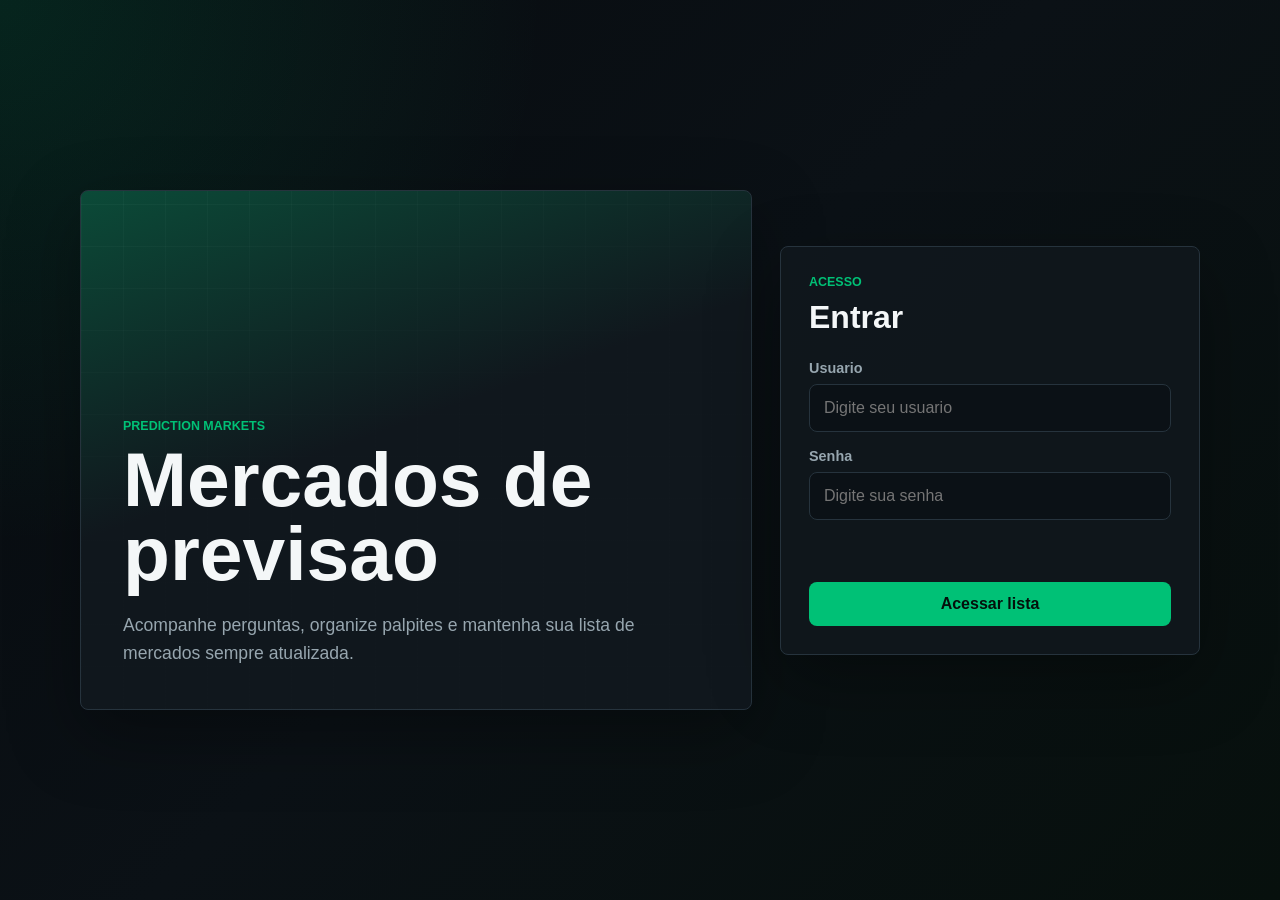
<file: index.html>
<!DOCTYPE html>
<html lang="pt-BR">
<head>
  <meta charset="UTF-8">
  <meta name="viewport" content="width=device-width, initial-scale=1.0">
  <title>Mercados de Previsao</title>
  <link rel="stylesheet" href="style.css">
</head>
<body>
  <main class="app-shell">
    <section id="loginScreen" class="login-screen">
      <div class="brand-panel">
        <p class="eyebrow">Prediction markets</p>
        <h1>Mercados de previsao</h1>
        <p class="brand-copy">Acompanhe perguntas, organize palpites e mantenha sua lista de mercados sempre atualizada.</p>
      </div>

      <form id="loginForm" class="login-card" onsubmit="processarLogin(event)" novalidate>
        <div class="form-header">
          <p class="eyebrow">Acesso</p>
          <h2>Entrar</h2>
        </div>

        <label for="userInput">Usuario</label>
        <input id="userInput" type="text" autocomplete="username" placeholder="Digite seu usuario">

        <label for="passwordInput">Senha</label>
        <input id="passwordInput" type="password" autocomplete="current-password" placeholder="Digite sua senha">

        <p id="loginMessage" class="message error-message" aria-live="polite"></p>
        <button type="submit" class="primary-button">Acessar lista</button>
      </form>
    </section>

    <section id="marketScreen" class="market-screen hidden" aria-labelledby="marketTitle">
      <header class="market-header">
        <div>
          <p class="eyebrow">Polymarket style</p>
          <h1 id="marketTitle">Lista de mercados</h1>
        </div>
        <span id="marketCount" class="market-count"></span>
      </header>

      <section class="market-controls" aria-label="Controles da lista">
        <label for="marketInput">Nova pergunta de previsao</label>
        <div class="input-row">
          <input id="marketInput" type="text" placeholder="Ex: Ethereum vai superar $10k em 2026?">
          <button id="addEndButton" type="button" class="primary-button" onclick="adicionarAoFinal()">Adicionar ao final</button>
          <button id="addStartButton" type="button" class="secondary-button" onclick="adicionarAoInicio()">Adicionar ao inicio</button>
        </div>
        <p id="marketMessage" class="message error-message" aria-live="polite"></p>
      </section>

      <ul id="marketList" class="market-list"></ul>
    </section>
  </main>

  <script src="script.js"></script>
</body>
</html>
</file>
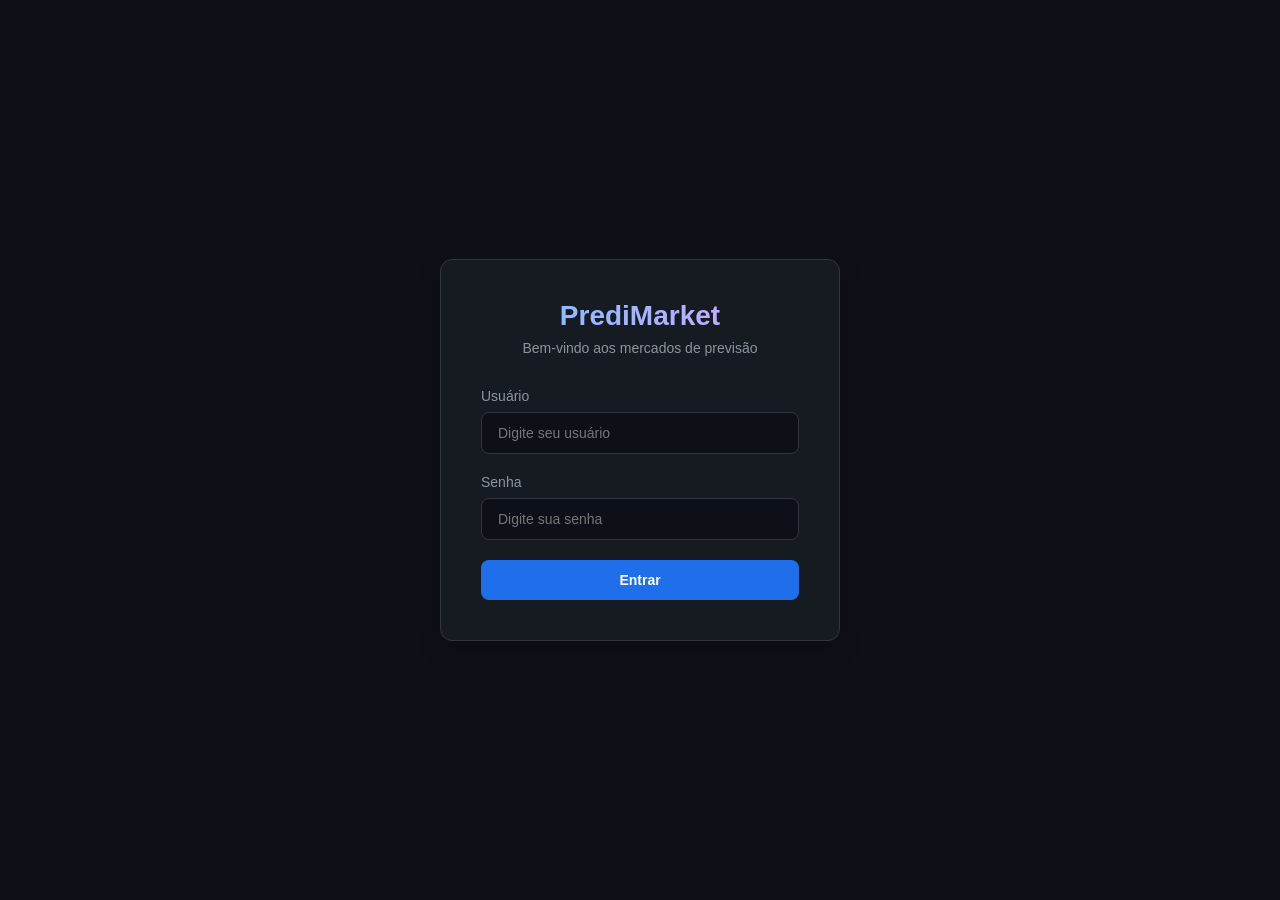
<file: antigravity/index.html>
<!DOCTYPE html>
<html lang="pt-BR">
<head>
    <meta charset="UTF-8">
    <meta name="viewport" content="width=device-width, initial-scale=1.0">
    <title>PrediMarket - Mercados de Previsão</title>
    <link rel="stylesheet" href="style.css">
</head>
<body>
    <div id="app-container">
        <!-- Tela de Login -->
        <div id="login-screen" class="screen active">
            <div class="login-card">
                <h1>PrediMarket</h1>
                <p class="subtitle">Bem-vindo aos mercados de previsão</p>
                
                <div class="input-group">
                    <label for="username">Usuário</label>
                    <input type="text" id="username" placeholder="Digite seu usuário">
                </div>
                
                <div class="input-group">
                    <label for="password">Senha</label>
                    <input type="password" id="password" placeholder="Digite sua senha">
                </div>
                
                <div id="login-error" class="error-message hidden"></div>
                
                <button onclick="handleLogin()" class="primary-btn">Entrar</button>
            </div>
        </div>

        <!-- Tela da Lista -->
        <div id="list-screen" class="screen hidden">
            <header>
                <h1>PrediMarket</h1>
                <button onclick="handleLogout()" class="secondary-btn">Sair</button>
            </header>
            
            <main class="content">
                <div class="add-market-section">
                    <h2>Adicionar novo mercado</h2>
                    <div class="input-group horizontal">
                        <input type="text" id="new-market-input" placeholder="Ex: Ethereum vai chegar a $10k em 2026?">
                        <button onclick="handleAddStart()" class="secondary-btn">Add Início</button>
                        <button onclick="handleAddEnd()" class="primary-btn">Add Final</button>
                    </div>
                    <div id="add-error" class="error-message hidden"></div>
                </div>

                <div class="markets-list-section">
                    <h2>Mercados em Destaque</h2>
                    <ul id="markets-list"></ul>
                </div>
            </main>
        </div>
    </div>
    
    <script src="script.js"></script>
</body>
</html>
</file>
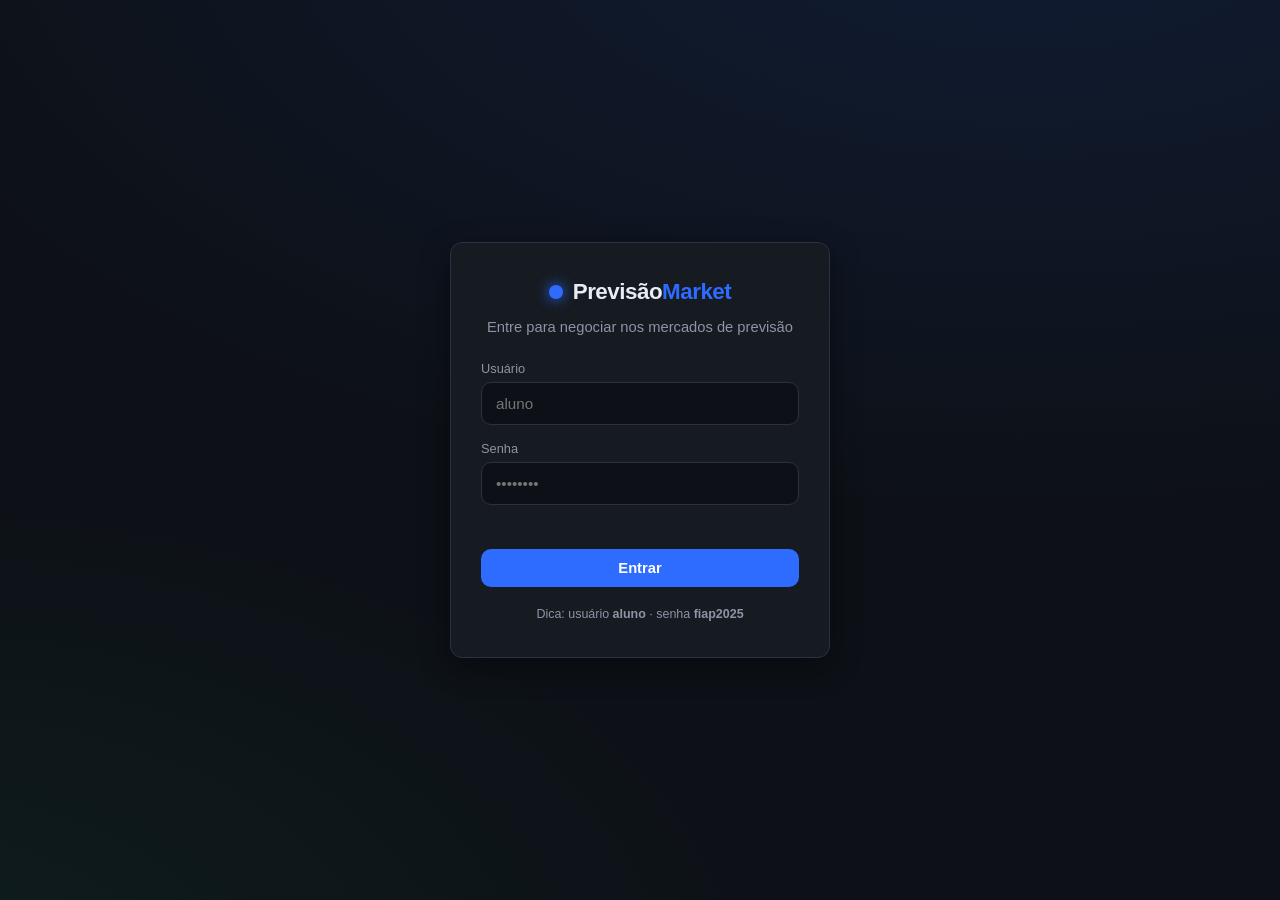
<file: claude/index.html>
<!DOCTYPE html>
<html lang="pt-BR">
<head>
  <meta charset="UTF-8" />
  <meta name="viewport" content="width=device-width, initial-scale=1.0" />
  <title>PrevisãoMarket — Mercados de Previsão</title>
  <link rel="stylesheet" href="style.css" />
</head>
<body>
  <!-- ============ TELA DE LOGIN ============ -->
  <section id="tela-login" class="tela tela-login">
    <div class="login-card">
      <div class="brand">
        <span class="brand-dot"></span>
        <h1 class="brand-name">Previsão<span>Market</span></h1>
      </div>
      <p class="login-subtitle">Entre para negociar nos mercados de previsão</p>

      <form id="form-login" autocomplete="off">
        <label class="campo">
          <span class="campo-label">Usuário</span>
          <input type="text" id="input-usuario" placeholder="aluno" />
        </label>

        <label class="campo">
          <span class="campo-label">Senha</span>
          <input type="password" id="input-senha" placeholder="••••••••" />
        </label>

        <p id="erro-login" class="mensagem-erro" role="alert"></p>

        <button type="submit" class="btn btn-primario btn-bloco">Entrar</button>
      </form>

      <p class="login-dica">Dica: usuário <strong>aluno</strong> · senha <strong>fiap2025</strong></p>
    </div>
  </section>

  <!-- ============ TELA DA LISTA ============ -->
  <section id="tela-lista" class="tela tela-lista oculto">
    <header class="topo">
      <div class="brand brand-topo">
        <span class="brand-dot"></span>
        <h1 class="brand-name">Previsão<span>Market</span></h1>
      </div>
      <button type="button" id="btn-sair" class="btn btn-secundario">Sair</button>
    </header>

    <main class="conteudo">
      <div class="painel-adicionar">
        <input type="text" id="input-novo" class="input-novo" placeholder="Ex: Bitcoin vai superar $150k em 2026?" />
        <div class="acoes-adicionar">
          <button type="button" id="btn-add-inicio" class="btn btn-secundario">↑ Adicionar no início</button>
          <button type="button" id="btn-add-fim" class="btn btn-primario">Adicionar no final ↓</button>
        </div>
      </div>

      <p id="erro-lista" class="mensagem-erro" role="alert"></p>

      <h2 class="titulo-secao">Mercados abertos</h2>
      <ul id="lista-mercados" class="lista-mercados"></ul>
    </main>
  </section>

  <script src="script.js"></script>
</body>
</html>
</file>
<file: style.css>
:root {
  --bg: #070b0f;
  --panel: #10171d;
  --panel-strong: #151f27;
  --line: #26333d;
  --text: #f4f7f8;
  --muted: #97a6af;
  --accent: #00c176;
  --accent-strong: #00a866;
  --danger: #ff647c;
  --shadow: 0 24px 70px rgba(0, 0, 0, 0.34);
}

* {
  box-sizing: border-box;
}

body {
  margin: 0;
  min-height: 100vh;
  font-family: Arial, Helvetica, sans-serif;
  color: var(--text);
  background:
    radial-gradient(circle at top left, rgba(0, 193, 118, 0.14), transparent 34rem),
    linear-gradient(135deg, #070b0f 0%, #0b1116 48%, #07100d 100%);
}

button,
input {
  font: inherit;
}

button {
  border: 0;
  cursor: pointer;
  transition: transform 0.16s ease, border-color 0.16s ease, background 0.16s ease;
}

button:hover {
  transform: translateY(-1px);
}

button:active {
  transform: translateY(0);
}

input {
  width: 100%;
  min-height: 48px;
  padding: 0 14px;
  color: var(--text);
  background: #0b1116;
  border: 1px solid var(--line);
  border-radius: 8px;
  outline: none;
}

input:focus {
  border-color: var(--accent);
  box-shadow: 0 0 0 3px rgba(0, 193, 118, 0.14);
}

label {
  display: block;
  margin-bottom: 8px;
  color: var(--muted);
  font-size: 0.9rem;
  font-weight: 700;
}

.app-shell {
  width: min(1120px, calc(100% - 32px));
  margin: 0 auto;
  padding: 48px 0;
}

.hidden {
  display: none;
}

.login-screen {
  min-height: calc(100vh - 96px);
  display: grid;
  grid-template-columns: minmax(0, 1fr) 420px;
  gap: 28px;
  align-items: center;
}

.brand-panel,
.login-card,
.market-controls,
.market-item {
  border: 1px solid var(--line);
  background: rgba(16, 23, 29, 0.88);
  box-shadow: var(--shadow);
}

.brand-panel {
  min-height: 520px;
  display: flex;
  flex-direction: column;
  justify-content: flex-end;
  padding: 42px;
  border-radius: 8px;
  background:
    linear-gradient(160deg, rgba(0, 193, 118, 0.3), rgba(16, 23, 29, 0.92) 46%),
    repeating-linear-gradient(0deg, rgba(255, 255, 255, 0.04) 0 1px, transparent 1px 42px),
    repeating-linear-gradient(90deg, rgba(255, 255, 255, 0.035) 0 1px, transparent 1px 42px),
    #10171d;
}

.brand-panel h1,
.market-header h1 {
  margin: 0;
  font-size: clamp(2.4rem, 6vw, 5rem);
  line-height: 0.96;
  letter-spacing: 0;
}

.brand-copy {
  max-width: 620px;
  margin: 22px 0 0;
  color: var(--muted);
  font-size: 1.1rem;
  line-height: 1.55;
}

.login-card {
  padding: 28px;
  border-radius: 8px;
}

.form-header {
  margin-bottom: 24px;
}

.form-header h2 {
  margin: 0;
  font-size: 2rem;
}

.eyebrow {
  margin: 0 0 10px;
  color: var(--accent);
  font-size: 0.78rem;
  font-weight: 800;
  letter-spacing: 0;
  text-transform: uppercase;
}

.login-card input {
  margin-bottom: 16px;
}

.message {
  min-height: 22px;
  margin: 8px 0 16px;
  font-size: 0.92rem;
  font-weight: 700;
}

.error-message {
  color: var(--danger);
}

.primary-button,
.secondary-button,
.icon-button {
  min-height: 44px;
  border-radius: 8px;
  font-weight: 800;
}

.primary-button {
  width: 100%;
  color: #04100b;
  background: var(--accent);
}

.primary-button:hover {
  background: #19d78e;
}

.secondary-button {
  color: var(--text);
  background: #17222a;
  border: 1px solid var(--line);
}

.secondary-button:hover {
  border-color: var(--accent);
}

.market-screen {
  padding-top: 18px;
}

.market-header {
  display: flex;
  justify-content: space-between;
  gap: 20px;
  align-items: flex-end;
  margin-bottom: 24px;
}

.market-count {
  flex: 0 0 auto;
  padding: 10px 14px;
  color: var(--accent);
  background: rgba(0, 193, 118, 0.1);
  border: 1px solid rgba(0, 193, 118, 0.34);
  border-radius: 999px;
  font-weight: 800;
}

.market-controls {
  padding: 20px;
  border-radius: 8px;
}

.input-row {
  display: grid;
  grid-template-columns: minmax(220px, 1fr) 180px 180px;
  gap: 12px;
  align-items: center;
}

.input-row .primary-button,
.input-row .secondary-button {
  width: 100%;
  padding: 0 14px;
}

.market-list {
  display: grid;
  gap: 14px;
  padding: 0;
  margin: 22px 0 0;
  list-style: none;
}

.market-item {
  display: grid;
  grid-template-columns: 42px minmax(0, 1fr) auto;
  gap: 14px;
  align-items: center;
  padding: 18px;
  border-radius: 8px;
}

.market-index {
  display: grid;
  place-items: center;
  width: 42px;
  height: 42px;
  color: var(--accent);
  background: rgba(0, 193, 118, 0.08);
  border: 1px solid rgba(0, 193, 118, 0.24);
  border-radius: 8px;
  font-weight: 800;
}

.market-question {
  margin: 0;
  overflow-wrap: anywhere;
  font-size: 1.02rem;
  font-weight: 800;
  line-height: 1.35;
}

.market-actions {
  display: flex;
  gap: 8px;
}

.icon-button {
  min-width: 84px;
  padding: 0 14px;
  color: var(--text);
  background: var(--panel-strong);
  border: 1px solid var(--line);
}

.icon-button.remove {
  color: #ffdce3;
  border-color: rgba(255, 100, 124, 0.4);
}

.icon-button.remove:hover {
  background: rgba(255, 100, 124, 0.13);
}

@media (max-width: 860px) {
  .app-shell {
    width: min(100% - 24px, 680px);
    padding: 24px 0;
  }

  .login-screen {
    min-height: auto;
    grid-template-columns: 1fr;
  }

  .brand-panel {
    min-height: 320px;
    padding: 28px;
  }

  .input-row {
    grid-template-columns: 1fr;
  }

  .market-header,
  .market-item {
    align-items: stretch;
  }

  .market-header {
    flex-direction: column;
  }

  .market-count {
    width: fit-content;
  }

  .market-item {
    grid-template-columns: 42px minmax(0, 1fr);
  }

  .market-actions {
    grid-column: 1 / -1;
  }

  .icon-button {
    flex: 1;
  }
}

@media (max-width: 520px) {
  .brand-panel h1,
  .market-header h1 {
    font-size: 2.25rem;
  }

  .brand-panel,
  .login-card,
  .market-controls,
  .market-item {
    padding: 18px;
  }

  .market-actions {
    flex-direction: column;
  }
}
</file>
<file: antigravity/style.css>
:root {
    --bg-color: #0d1117;
    --card-bg: #161b22;
    --border-color: #30363d;
    --text-primary: #c9d1d9;
    --text-secondary: #8b949e;
    --primary-color: #1f6feb;
    --primary-hover: #388bfd;
    --secondary-color: #21262d;
    --secondary-hover: #30363d;
    --danger-color: #f85149;
    --error-bg: rgba(248, 81, 73, 0.1);
    --font-family: -apple-system, BlinkMacSystemFont, "Segoe UI", Helvetica, Arial, sans-serif;
}

* {
    box-sizing: border-box;
    margin: 0;
    padding: 0;
}

body {
    background-color: var(--bg-color);
    color: var(--text-primary);
    font-family: var(--font-family);
    min-height: 100vh;
    display: flex;
    flex-direction: column;
}

.hidden {
    display: none !important;
}

/* Telas */
.screen {
    min-height: 100vh;
    width: 100%;
}

.screen.active {
    display: flex;
    flex-direction: column;
}

/* Tela de Login */
#login-screen {
    align-items: center;
    justify-content: center;
}

.login-card {
    background-color: var(--card-bg);
    border: 1px solid var(--border-color);
    border-radius: 12px;
    padding: 40px;
    width: 100%;
    max-width: 400px;
    box-shadow: 0 8px 24px rgba(0, 0, 0, 0.2);
}

.login-card h1 {
    text-align: center;
    font-size: 28px;
    margin-bottom: 8px;
    background: linear-gradient(to right, #79c0ff, #d2a8ff);
    -webkit-background-clip: text;
    -webkit-text-fill-color: transparent;
}

.subtitle {
    text-align: center;
    color: var(--text-secondary);
    margin-bottom: 32px;
    font-size: 14px;
}

/* Inputs */
.input-group {
    margin-bottom: 20px;
    display: flex;
    flex-direction: column;
}

.input-group.horizontal {
    flex-direction: row;
    gap: 12px;
}

.input-group.horizontal input {
    flex: 1;
}

label {
    font-size: 14px;
    font-weight: 500;
    margin-bottom: 8px;
    color: var(--text-secondary);
}

input {
    background-color: var(--bg-color);
    border: 1px solid var(--border-color);
    color: var(--text-primary);
    padding: 12px 16px;
    border-radius: 8px;
    font-size: 14px;
    outline: none;
    transition: all 0.2s ease;
}

input:focus {
    border-color: var(--primary-color);
    box-shadow: 0 0 0 3px rgba(31, 111, 235, 0.3);
}

/* Botões */
button {
    cursor: pointer;
    padding: 12px 20px;
    border-radius: 8px;
    font-size: 14px;
    font-weight: 600;
    border: none;
    transition: all 0.2s ease;
}

.primary-btn {
    background-color: var(--primary-color);
    color: white;
    width: 100%;
}

.primary-btn:hover {
    background-color: var(--primary-hover);
}

.secondary-btn {
    background-color: var(--secondary-color);
    color: var(--text-primary);
    border: 1px solid var(--border-color);
}

.secondary-btn:hover {
    background-color: var(--secondary-hover);
}

.danger-btn {
    background-color: transparent;
    color: var(--danger-color);
    padding: 8px 12px;
    border: 1px solid transparent;
}

.danger-btn:hover {
    background-color: var(--error-bg);
    border-color: var(--danger-color);
}

.edit-btn {
    background-color: transparent;
    color: var(--primary-color);
    padding: 8px 12px;
    border: 1px solid transparent;
}

.edit-btn:hover {
    background-color: rgba(31, 111, 235, 0.1);
    border-color: var(--primary-color);
}

/* Mensagem de Erro */
.error-message {
    color: var(--danger-color);
    background-color: var(--error-bg);
    padding: 12px;
    border-radius: 8px;
    font-size: 13px;
    margin-bottom: 20px;
    border: 1px solid rgba(248, 81, 73, 0.4);
    display: flex;
    align-items: center;
}

/* Tela da Lista */
header {
    display: flex;
    justify-content: space-between;
    align-items: center;
    padding: 20px 40px;
    background-color: var(--card-bg);
    border-bottom: 1px solid var(--border-color);
}

header h1 {
    font-size: 22px;
    background: linear-gradient(to right, #79c0ff, #d2a8ff);
    -webkit-background-clip: text;
    -webkit-text-fill-color: transparent;
}

header button {
    width: auto;
    padding: 8px 16px;
}

.content {
    max-width: 900px;
    margin: 0 auto;
    padding: 40px 20px;
    width: 100%;
}

.add-market-section {
    background-color: var(--card-bg);
    border: 1px solid var(--border-color);
    border-radius: 12px;
    padding: 32px;
    margin-bottom: 32px;
    box-shadow: 0 4px 12px rgba(0, 0, 0, 0.1);
}

.add-market-section h2, .markets-list-section h2 {
    font-size: 18px;
    margin-bottom: 20px;
    font-weight: 600;
}

.markets-list-section {
    background-color: var(--card-bg);
    border: 1px solid var(--border-color);
    border-radius: 12px;
    padding: 32px;
    box-shadow: 0 4px 12px rgba(0, 0, 0, 0.1);
}

#markets-list {
    list-style: none;
    display: flex;
    flex-direction: column;
    gap: 16px;
}

.market-item {
    background-color: var(--bg-color);
    border: 1px solid var(--border-color);
    border-radius: 8px;
    padding: 20px;
    display: flex;
    justify-content: space-between;
    align-items: center;
    transition: all 0.2s ease;
}

.market-item:hover {
    border-color: #8b949e;
    transform: translateY(-2px);
}

.market-text {
    font-size: 16px;
    font-weight: 500;
    flex: 1;
    margin-right: 20px;
    line-height: 1.4;
}

.market-actions {
    display: flex;
    gap: 12px;
}
</file>
<file: claude/style.css>
/* ============ Reset & variáveis ============ */
* {
  margin: 0;
  padding: 0;
  box-sizing: border-box;
}

:root {
  --bg: #0d1117;
  --bg-elev: #161b22;
  --bg-elev-2: #1c2230;
  --borda: #2a3140;
  --texto: #e6edf3;
  --texto-suave: #8b95a5;
  --azul: #2d6cff;
  --azul-hover: #4a82ff;
  --verde: #1fb26b;
  --vermelho: #f0506e;
  --amarelo: #e3b341;
  --raio: 12px;
  --sombra: 0 8px 30px rgba(0, 0, 0, 0.45);
}

body {
  font-family: -apple-system, BlinkMacSystemFont, "Segoe UI", Roboto, Helvetica, Arial, sans-serif;
  background:
    radial-gradient(1200px 600px at 80% -10%, rgba(45, 108, 255, 0.12), transparent),
    radial-gradient(900px 500px at -10% 110%, rgba(31, 178, 107, 0.08), transparent),
    var(--bg);
  color: var(--texto);
  min-height: 100vh;
}

.oculto {
  display: none !important;
}

/* ============ Marca ============ */
.brand {
  display: flex;
  align-items: center;
  gap: 10px;
}

.brand-dot {
  width: 14px;
  height: 14px;
  border-radius: 50%;
  background: var(--azul);
  box-shadow: 0 0 14px var(--azul);
}

.brand-name {
  font-size: 1.4rem;
  font-weight: 700;
  letter-spacing: -0.5px;
}

.brand-name span {
  color: var(--azul);
}

/* ============ Botões ============ */
.btn {
  border: 1px solid transparent;
  border-radius: 10px;
  padding: 10px 16px;
  font-size: 0.92rem;
  font-weight: 600;
  cursor: pointer;
  transition: background 0.15s, border-color 0.15s, transform 0.05s;
  color: var(--texto);
}

.btn:active {
  transform: translateY(1px);
}

.btn-primario {
  background: var(--azul);
  color: #fff;
}

.btn-primario:hover {
  background: var(--azul-hover);
}

.btn-secundario {
  background: var(--bg-elev-2);
  border-color: var(--borda);
}

.btn-secundario:hover {
  border-color: var(--azul);
}

.btn-bloco {
  width: 100%;
  margin-top: 6px;
}

/* ============ Tela de login ============ */
.tela-login {
  display: flex;
  align-items: center;
  justify-content: center;
  min-height: 100vh;
  padding: 20px;
}

.login-card {
  width: 100%;
  max-width: 380px;
  background: var(--bg-elev);
  border: 1px solid var(--borda);
  border-radius: var(--raio);
  padding: 36px 30px;
  box-shadow: var(--sombra);
}

.login-card .brand {
  justify-content: center;
}

.login-subtitle {
  text-align: center;
  color: var(--texto-suave);
  margin: 14px 0 26px;
  font-size: 0.92rem;
}

.campo {
  display: block;
  margin-bottom: 16px;
}

.campo-label {
  display: block;
  font-size: 0.8rem;
  color: var(--texto-suave);
  margin-bottom: 6px;
}

.campo input {
  width: 100%;
  background: var(--bg);
  border: 1px solid var(--borda);
  border-radius: 10px;
  padding: 12px 14px;
  color: var(--texto);
  font-size: 0.95rem;
  outline: none;
  transition: border-color 0.15s;
}

.campo input:focus {
  border-color: var(--azul);
}

.login-dica {
  margin-top: 20px;
  text-align: center;
  font-size: 0.78rem;
  color: var(--texto-suave);
}

/* ============ Mensagens de erro ============ */
.mensagem-erro {
  color: var(--vermelho);
  font-size: 0.85rem;
  min-height: 18px;
  margin: 4px 0;
}

/* ============ Tela da lista ============ */
.topo {
  display: flex;
  align-items: center;
  justify-content: space-between;
  padding: 18px 24px;
  border-bottom: 1px solid var(--borda);
  background: rgba(13, 17, 23, 0.7);
  backdrop-filter: blur(8px);
  position: sticky;
  top: 0;
  z-index: 5;
}

.conteudo {
  max-width: 760px;
  margin: 0 auto;
  padding: 28px 20px 60px;
}

.painel-adicionar {
  background: var(--bg-elev);
  border: 1px solid var(--borda);
  border-radius: var(--raio);
  padding: 18px;
}

.input-novo {
  width: 100%;
  background: var(--bg);
  border: 1px solid var(--borda);
  border-radius: 10px;
  padding: 12px 14px;
  color: var(--texto);
  font-size: 0.95rem;
  outline: none;
  transition: border-color 0.15s;
}

.input-novo:focus {
  border-color: var(--azul);
}

.acoes-adicionar {
  display: flex;
  gap: 10px;
  margin-top: 12px;
  flex-wrap: wrap;
}

.titulo-secao {
  font-size: 1.05rem;
  font-weight: 700;
  margin: 26px 0 14px;
  color: var(--texto);
}

/* ============ Itens da lista ============ */
.lista-mercados {
  list-style: none;
  display: flex;
  flex-direction: column;
  gap: 12px;
}

.item-mercado {
  background: var(--bg-elev);
  border: 1px solid var(--borda);
  border-radius: var(--raio);
  padding: 16px 18px;
  display: flex;
  align-items: center;
  gap: 14px;
  transition: border-color 0.15s, transform 0.1s;
}

.item-mercado:hover {
  border-color: var(--azul);
}

.item-indice {
  width: 30px;
  height: 30px;
  flex-shrink: 0;
  border-radius: 8px;
  background: var(--bg-elev-2);
  color: var(--texto-suave);
  display: flex;
  align-items: center;
  justify-content: center;
  font-size: 0.82rem;
  font-weight: 700;
}

.item-texto {
  flex: 1;
  font-size: 0.98rem;
  line-height: 1.4;
}

.item-acoes {
  display: flex;
  gap: 8px;
  flex-shrink: 0;
}

.btn-icone {
  border: 1px solid var(--borda);
  background: var(--bg-elev-2);
  color: var(--texto);
  border-radius: 8px;
  padding: 7px 12px;
  font-size: 0.82rem;
  font-weight: 600;
  cursor: pointer;
  transition: border-color 0.15s, background 0.15s;
}

.btn-editar:hover {
  border-color: var(--amarelo);
  color: var(--amarelo);
}

.btn-remover:hover {
  border-color: var(--vermelho);
  color: var(--vermelho);
}

/* ============ Estado vazio ============ */
.lista-vazia {
  text-align: center;
  color: var(--texto-suave);
  padding: 30px;
  border: 1px dashed var(--borda);
  border-radius: var(--raio);
}

/* ============ Responsivo ============ */
@media (max-width: 540px) {
  .item-mercado {
    flex-wrap: wrap;
  }

  .item-acoes {
    width: 100%;
    justify-content: flex-end;
  }

  .acoes-adicionar .btn {
    flex: 1;
  }
}
</file>
